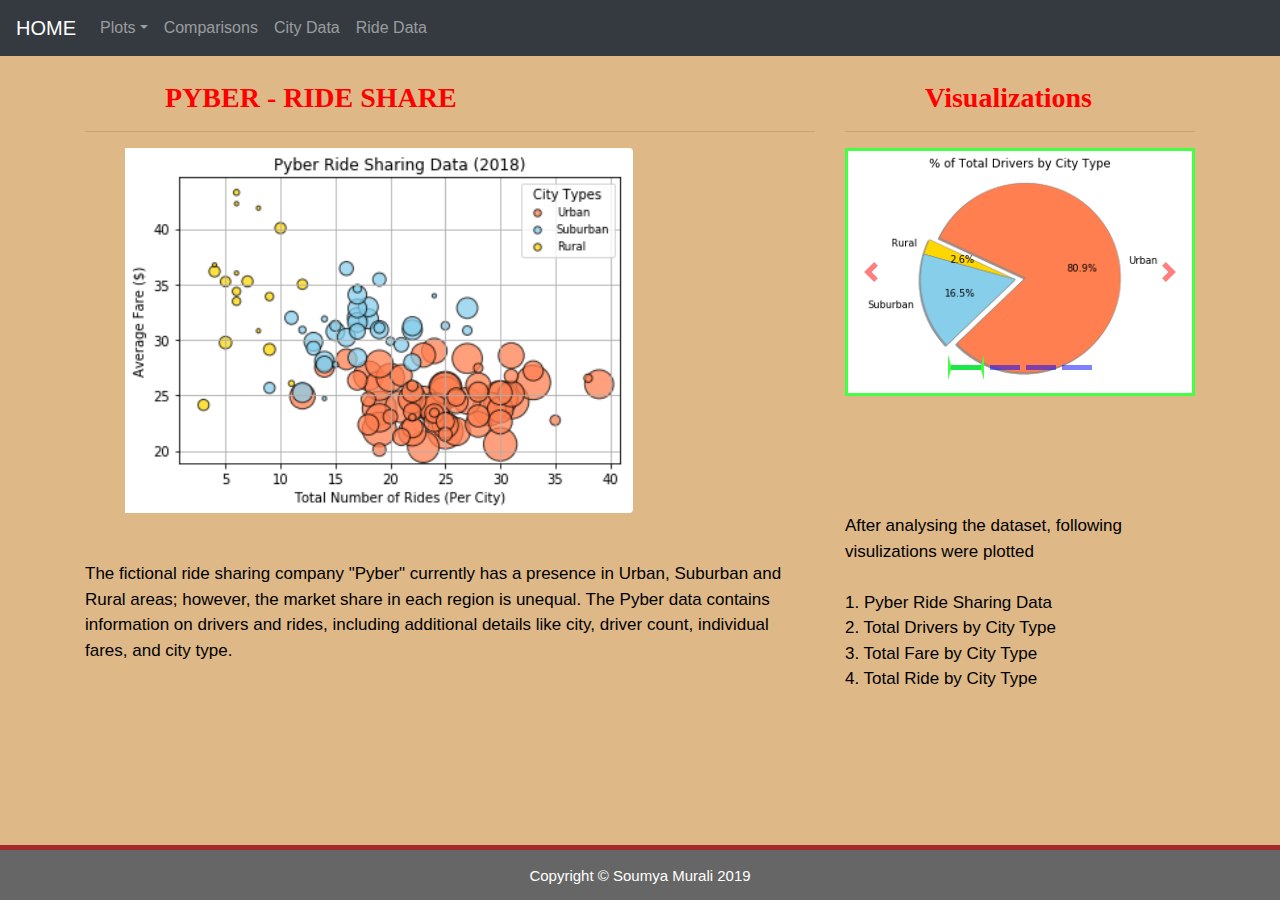
<file: index.html>
<!DOCTYPE html>
<html>
    <head>
        <meta charset="utf-8" />
        <meta http-equiv="X-UA-Compatible" content="IE=edge">
        <title> Pyber-Bootstrap Visualization Dashboard </title>
        <meta name="viewport" content="width=device-width, initial-scale=1">
        
        
        <!-- Bootstrap CSS -->
        <link rel="stylesheet" href="https://maxcdn.bootstrapcdn.com/bootstrap/4.3.1/css/bootstrap.min.css">
        <script src="https://ajax.googleapis.com/ajax/libs/jquery/3.4.1/jquery.min.js"></script>
        <script src="https://cdnjs.cloudflare.com/ajax/libs/popper.js/1.14.7/umd/popper.min.js"></script>
        <script src="https://maxcdn.bootstrapcdn.com/bootstrap/4.3.1/js/bootstrap.min.js"></script>

        <!--CSS Link-->
        <link rel="stylesheet" type="text/css" href="style.css">

    </head>

    <body>

        <!--nav section-->
        <nav class="navbar navbar-expand-lg navbar-dark bg-dark">
                <a class="navbar-brand" href="index.html">HOME</a>
                <button class="navbar-toggler" type="button" data-toggle="collapse" data-target="#navbarColor02"
                aria-controls="navbarColor02" aria-expanded="false" aria-label="Toggle navigation">
                  <span class="navbar-toggler-icon"></span>
                </button>
              
                <div class="collapse navbar-collapse" id="navbarColor02">
                  <ul class="navbar-nav mr-auto">

                        <li class="nav-item dropdown">
                                <a class="nav-link dropdown-toggle" href="#" id="navbarDropdownMenuLink" data-toggle="dropdown"
                                aria-haspopup="true" aria-expanded="false">Plots</a>
                                <div class="dropdown-menu" aria-labelledby="navbarDropdownMenuLink">
                                    <a class="dropdown-item" href="Pyber_Ride_Sharing_Data.html">Pyber Ride Sharing Data</a>
                                    <a class="dropdown-item" href="Total_Drivers_by_City.html">Total Drivers By City Type</a>
                                    <a class="dropdown-item" href="Total_Fare_by_City.html">Total Fare By City Type</a>
                                    <a class="dropdown-item" href="Total_Ride_by_City.html">Total Ride By City Type</a>
                             
                                </div>
        

                    
                    <li class="nav-item">
                      <a class="nav-link" href="comparisons.html">Comparisons</a>
                    </li>
                    <li class="nav-item">
                      <a class="nav-link" href="city_data.html">City Data</a>
                    </li>
                    <li class="nav-item">
                      <a class="nav-link" href="ride_data.html">Ride Data</a>
                    </li>
                  </ul>
                  
                </div>
              </nav>


        <!-- Content Section -->
        <div class="container">
                <div class="row">
                    <div class="col-lg-8 col-md-12">
                        <!-- Left box  -->
                        <div class="box">
                            <h3 class="title">PYBER - RIDE SHARE</h3>
                            <hr>
                            <img src="images/Bubble_Plot.png" class="vizualization rounded float-left"
                             alt="Pyber Ride Sharing Data">
                        </div>
                    </div>
                
                    <div class="col-lg-4 col-md-12">
                        <!-- Right Box -->
                        <div class="box">
                            <h3 class="title">Visualizations</h3>
                            <hr>
                                      <div id="myCarousel" class="carousel slide">
                                      
                                          <!-- Indicators -->
                                          <ul class="carousel-indicators">
                                              <li class="item1 active"></li>
                                              <li class="item2"></li>
                                              <li class="item3"></li>
                                              <li class="item4"></li>
                                          </ul>
                                          
                                              <!-- The slideshow -->
                                              <div class="carousel-inner">
                                                    <div class="carousel-item active">
                                                    <a href="Total_Drivers_by_City.html">
                                                    <img src="images/Total_Drivers_by_City.png" alt="Drivers" width="700" height="400">
                                                    </a>
                                                    </div>
                                                    
                                                    <div class="carousel-item">
                                                    <a href="Pyber_Ride_Sharing_Data.html">
                                                    <img src="images/Bubble_Plot.png" alt="Pyber" width="700" height="400">
                                                    </a>  
                                                    </div>
                                                      
                                                    <div class="carousel-item">
                                                    <a href="Total_Fare_by_City.html">
                                                    <img src="images/Total_Fare_by_City.png" alt="Fare" width="700" height="400">
                                                    </a>
                                                    </div>
                                                      
                                                    <div class="carousel-item">
                                                    <a href="Total_Ride_by_City.html">
                                                    <img src="images/Total_Ride_by_City.png" alt="Ride" width="700" height="400">
                                                    </a>  
                                                    </div>
                                              </div>
                                          
                                          <!-- Left and right controls -->
                                          <a class="carousel-control-prev" href="#myCarousel">
                                              <span class="carousel-control-prev-icon"></span>
                                          </a>
                                          <a class="carousel-control-next" href="#myCarousel">
                                              <span class="carousel-control-next-icon"></span>
                                          </a>
                                      </div>
                    </div>
                 </div>
               </div>
                
               
                <div class="row">
                    <div class="col-lg-8 col-md-12" style="padding-bottom :100px";>
                        <!-- Left box  -->
                        <div class="box">
                            <br></br>
                            <p>The fictional ride sharing company "Pyber" currently has a presence in Urban, Suburban and Rural areas;
                                however, the market share in each region is unequal. The Pyber data contains information on drivers and rides,
                                including additional details like city, driver count, individual fares, and city type.</p>
                                
                        </div>
                    </div>

                    <div class="col-lg-4 col-md-12" style="padding-bottom :100px";>
                        <!-- Left box  -->
                        <div class="box">
                            
                            <p>After analysing the dataset, following visulizations were plotted
                              <br></br>
                               1. Pyber Ride Sharing Data
                               <br>
                               2. Total Drivers by City Type
                               <br>
                               3. Total Fare by City Type
                               <br>
                               4. Total Ride by City Type</p>
                                
                        </div>
                    </div>

                </div>


            </div>
    
            <!-- Bootstrap JS -->
            <script>
                    $(document).ready(function(){
                      // Activate Carousel
                      $("#myCarousel").carousel({
                        interval: 1000 * 3
                      });                        
                      // Enable Carousel Indicators
                      $(".item1").click(function(){
                        $("#myCarousel").carousel(0);
                      });
                      $(".item2").click(function(){
                        $("#myCarousel").carousel(1);
                      });
                      $(".item3").click(function(){
                        $("#myCarousel").carousel(2);
                      });
                      $(".item4").click(function(){
                        $("#myCarousel").carousel(3);
                      });

                      // Enable Carousel Controls
                      $(".carousel-control-prev").click(function(){
                        $("#myCarousel").carousel("prev");
                      });
                      $(".carousel-control-next").click(function(){
                        $("#myCarousel").carousel("next");
                      });
                    });
             </script>
    
            <!-- Footer Section -->
            <footer>
                    <div class="footer">Copyright &copy; Soumya Murali 2019</div>
                </footer>

    </body>
</html>
</file>
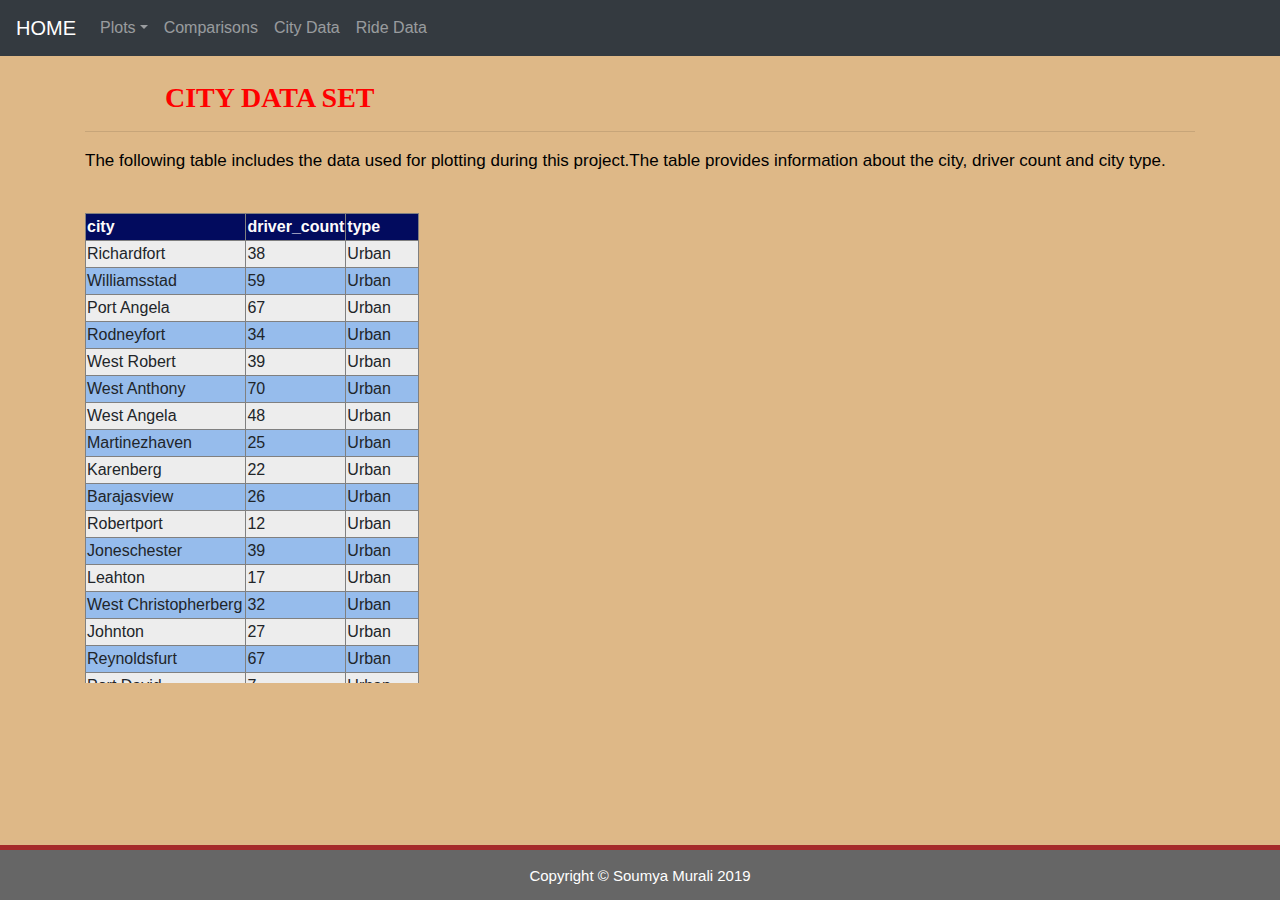
<file: city_data.html>
<!DOCTYPE html>
<html>
    <head>
        <meta charset="utf-8" />
        <meta http-equiv="X-UA-Compatible" content="IE=edge">
        <title>Pyber-Bootstrap Visualization Dashboard </title>
        <meta name="viewport" content="width=device-width, initial-scale=1">

        <!-- Bootstrap CSS -->
        <link rel="stylesheet" href="https://maxcdn.bootstrapcdn.com/bootstrap/4.3.1/css/bootstrap.min.css">
        <script src="https://ajax.googleapis.com/ajax/libs/jquery/3.4.1/jquery.min.js"></script>
        <script src="https://cdnjs.cloudflare.com/ajax/libs/popper.js/1.14.7/umd/popper.min.js"></script>
        <script src="https://maxcdn.bootstrapcdn.com/bootstrap/4.3.1/js/bootstrap.min.js"></script>

        <!--CSS Link-->
        <link rel="stylesheet" type="text/css" href="style.css">
    </head>

    <body>
        <!--nav section-->
        <nav class="navbar navbar-expand-lg navbar-dark bg-dark">
            <a class="navbar-brand" href="index.html">HOME</a>
            <button class="navbar-toggler" type="button" data-toggle="collapse" data-target="#navbarColor02"
            aria-controls="navbarColor02" aria-expanded="false" aria-label="Toggle navigation">
              <span class="navbar-toggler-icon"></span>
            </button>
          
            <div class="collapse navbar-collapse" id="navbarColor02">
              <ul class="navbar-nav mr-auto">

                    <li class="nav-item dropdown">
                            <a class="nav-link dropdown-toggle" href="#" id="navbarDropdownMenuLink" data-toggle="dropdown"
                            aria-haspopup="true" aria-expanded="false">Plots</a>
                            <div class="dropdown-menu" aria-labelledby="navbarDropdownMenuLink">
                                <a class="dropdown-item" href="Pyber_Ride_Sharing_Data.html">Pyber Ride Sharing Data</a>
                                <a class="dropdown-item" href="Total_Drivers_by_City.html">Total Drivers By City Type</a>
                                <a class="dropdown-item" href="Total_Fare_by_City.html">Total Fare By City Type</a>
                                <a class="dropdown-item" href="Total_Ride_by_City.html">Total Ride By City Type</a>
                         
                            </div>
    

                
                <li class="nav-item">
                  <a class="nav-link" href="comparisons.html">Comparisons</a>
                </li>
                <li class="nav-item">
                  <a class="nav-link" href="city_data.html">City Data</a>
                </li>
                <li class="nav-item">
                  <a class="nav-link" href="ride_data.html">Ride Data</a>
                </li>
              </ul>
              
            </div>
          </nav>


        <!-- Content Section -->
        <div class="container">
                <div class="box">
                  <h3 class="title">CITY DATA SET</h3>
                  <hr>
                  <p>The following table includes the data used for plotting during this project.The table provides information
                    about the city, driver count and city type.
                  </p>
                  <br>
                  <div class="table-responsive" style="overflow-x:auto; overflow-y:auto; max-height:470px; max-width: auto;">
    
                        <table border="1" class="dataframe">
                                <thead>
                                  <tr style="text-align: center;">
                                    <th>city</th>
                                    <th>driver_count</th>
                                    <th>type</th>
                                  </tr>
                                </thead>
                                <tbody>
                                  <tr>
                                    <td>Richardfort</td>
                                    <td>38</td>
                                    <td>Urban</td>
                                  </tr>
                                  <tr>
                                    <td>Williamsstad</td>
                                    <td>59</td>
                                    <td>Urban</td>
                                  </tr>
                                  <tr>
                                    <td>Port Angela</td>
                                    <td>67</td>
                                    <td>Urban</td>
                                  </tr>
                                  <tr>
                                    <td>Rodneyfort</td>
                                    <td>34</td>
                                    <td>Urban</td>
                                  </tr>
                                  <tr>
                                    <td>West Robert</td>
                                    <td>39</td>
                                    <td>Urban</td>
                                  </tr>
                                  <tr>
                                    <td>West Anthony</td>
                                    <td>70</td>
                                    <td>Urban</td>
                                  </tr>
                                  <tr>
                                    <td>West Angela</td>
                                    <td>48</td>
                                    <td>Urban</td>
                                  </tr>
                                  <tr>
                                    <td>Martinezhaven</td>
                                    <td>25</td>
                                    <td>Urban</td>
                                  </tr>
                                  <tr>
                                    <td>Karenberg</td>
                                    <td>22</td>
                                    <td>Urban</td>
                                  </tr>
                                  <tr>
                                    <td>Barajasview</td>
                                    <td>26</td>
                                    <td>Urban</td>
                                  </tr>
                                  <tr>
                                    <td>Robertport</td>
                                    <td>12</td>
                                    <td>Urban</td>
                                  </tr>
                                  <tr>
                                    <td>Joneschester</td>
                                    <td>39</td>
                                    <td>Urban</td>
                                  </tr>
                                  <tr>
                                    <td>Leahton</td>
                                    <td>17</td>
                                    <td>Urban</td>
                                  </tr>
                                  <tr>
                                    <td>West Christopherberg</td>
                                    <td>32</td>
                                    <td>Urban</td>
                                  </tr>
                                  <tr>
                                    <td>Johnton</td>
                                    <td>27</td>
                                    <td>Urban</td>
                                  </tr>
                                  <tr>
                                    <td>Reynoldsfurt</td>
                                    <td>67</td>
                                    <td>Urban</td>
                                  </tr>
                                  <tr>
                                    <td>Port David</td>
                                    <td>7</td>
                                    <td>Urban</td>
                                  </tr>
                                  <tr>
                                    <td>New Kimberlyborough</td>
                                    <td>33</td>
                                    <td>Urban</td>
                                  </tr>
                                  <tr>
                                    <td>Carriemouth</td>
                                    <td>52</td>
                                    <td>Urban</td>
                                  </tr>
                                  <tr>
                                    <td>Rogerston</td>
                                    <td>25</td>
                                    <td>Urban</td>
                                  </tr>
                                  <tr>
                                    <td>Jerryton</td>
                                    <td>64</td>
                                    <td>Urban</td>
                                  </tr>
                                  <tr>
                                    <td>Loganberg</td>
                                    <td>23</td>
                                    <td>Urban</td>
                                  </tr>
                                  <tr>
                                    <td>Simpsonburgh</td>
                                    <td>21</td>
                                    <td>Urban</td>
                                  </tr>
                                  <tr>
                                    <td>Port Frank</td>
                                    <td>23</td>
                                    <td>Urban</td>
                                  </tr>
                                  <tr>
                                    <td>South Latoya</td>
                                    <td>10</td>
                                    <td>Urban</td>
                                  </tr>
                                  <tr>
                                    <td>West Samuelburgh</td>
                                    <td>73</td>
                                    <td>Urban</td>
                                  </tr>
                                  <tr>
                                    <td>Grahamburgh</td>
                                    <td>61</td>
                                    <td>Urban</td>
                                  </tr>
                                  <tr>
                                    <td>West Patrickchester</td>
                                    <td>25</td>
                                    <td>Urban</td>
                                  </tr>
                                  <tr>
                                    <td>North Madeline</td>
                                    <td>19</td>
                                    <td>Urban</td>
                                  </tr>
                                  <tr>
                                    <td>South Jack</td>
                                    <td>46</td>
                                    <td>Urban</td>
                                  </tr>
                                  <tr>
                                    <td>Liumouth</td>
                                    <td>69</td>
                                    <td>Urban</td>
                                  </tr>
                                  <tr>
                                    <td>West Ericstad</td>
                                    <td>25</td>
                                    <td>Urban</td>
                                  </tr>
                                  <tr>
                                    <td>Royland</td>
                                    <td>64</td>
                                    <td>Urban</td>
                                  </tr>
                                  <tr>
                                    <td>Erikaland</td>
                                    <td>37</td>
                                    <td>Urban</td>
                                  </tr>
                                  <tr>
                                    <td>Huntermouth</td>
                                    <td>37</td>
                                    <td>Urban</td>
                                  </tr>
                                  <tr>
                                    <td>Justinberg</td>
                                    <td>39</td>
                                    <td>Urban</td>
                                  </tr>
                                  <tr>
                                    <td>South Evanton</td>
                                    <td>11</td>
                                    <td>Urban</td>
                                  </tr>
                                  <tr>
                                    <td>Lake Danielberg</td>
                                    <td>19</td>
                                    <td>Urban</td>
                                  </tr>
                                  <tr>
                                    <td>East Kaylahaven</td>
                                    <td>65</td>
                                    <td>Urban</td>
                                  </tr>
                                  <tr>
                                    <td>West Heidi</td>
                                    <td>28</td>
                                    <td>Urban</td>
                                  </tr>
                                  <tr>
                                    <td>Karenside</td>
                                    <td>5</td>
                                    <td>Urban</td>
                                  </tr>
                                  <tr>
                                    <td>South Karenland</td>
                                    <td>4</td>
                                    <td>Urban</td>
                                  </tr>
                                  <tr>
                                    <td>West Gabriel</td>
                                    <td>57</td>
                                    <td>Urban</td>
                                  </tr>
                                  <tr>
                                    <td>North Markport</td>
                                    <td>22</td>
                                    <td>Urban</td>
                                  </tr>
                                  <tr>
                                    <td>Raymondhaven</td>
                                    <td>11</td>
                                    <td>Urban</td>
                                  </tr>
                                  <tr>
                                    <td>North Barbara</td>
                                    <td>18</td>
                                    <td>Urban</td>
                                  </tr>
                                  <tr>
                                    <td>Lake Scottton</td>
                                    <td>58</td>
                                    <td>Urban</td>
                                  </tr>
                                  <tr>
                                    <td>West Josephberg</td>
                                    <td>45</td>
                                    <td>Urban</td>
                                  </tr>
                                  <tr>
                                    <td>Pattyland</td>
                                    <td>59</td>
                                    <td>Urban</td>
                                  </tr>
                                  <tr>
                                    <td>South Michelleport</td>
                                    <td>72</td>
                                    <td>Urban</td>
                                  </tr>
                                  <tr>
                                    <td>Christopherfurt</td>
                                    <td>41</td>
                                    <td>Urban</td>
                                  </tr>
                                  <tr>
                                    <td>Valentineton</td>
                                    <td>45</td>
                                    <td>Urban</td>
                                  </tr>
                                  <tr>
                                    <td>South Phillip</td>
                                    <td>38</td>
                                    <td>Urban</td>
                                  </tr>
                                  <tr>
                                    <td>North Jason</td>
                                    <td>6</td>
                                    <td>Urban</td>
                                  </tr>
                                  <tr>
                                    <td>Deanville</td>
                                    <td>49</td>
                                    <td>Urban</td>
                                  </tr>
                                  <tr>
                                    <td>Lake Jonathanshire</td>
                                    <td>5</td>
                                    <td>Urban</td>
                                  </tr>
                                  <tr>
                                    <td>New Paulton</td>
                                    <td>44</td>
                                    <td>Urban</td>
                                  </tr>
                                  <tr>
                                    <td>Hurleymouth</td>
                                    <td>36</td>
                                    <td>Urban</td>
                                  </tr>
                                  <tr>
                                    <td>Port Johnbury</td>
                                    <td>3</td>
                                    <td>Urban</td>
                                  </tr>
                                  <tr>
                                    <td>North Jasmine</td>
                                    <td>33</td>
                                    <td>Urban</td>
                                  </tr>
                                  <tr>
                                    <td>New Paulville</td>
                                    <td>44</td>
                                    <td>Urban</td>
                                  </tr>
                                  <tr>
                                    <td>Amandaburgh</td>
                                    <td>12</td>
                                    <td>Urban</td>
                                  </tr>
                                  <tr>
                                    <td>Williamsview</td>
                                    <td>46</td>
                                    <td>Urban</td>
                                  </tr>
                                  <tr>
                                    <td>New Jacobville</td>
                                    <td>50</td>
                                    <td>Urban</td>
                                  </tr>
                                  <tr>
                                    <td>Port Samanthamouth</td>
                                    <td>57</td>
                                    <td>Urban</td>
                                  </tr>
                                  <tr>
                                    <td>Roberthaven</td>
                                    <td>47</td>
                                    <td>Urban</td>
                                  </tr>
                                  <tr>
                                    <td>Port Shane</td>
                                    <td>7</td>
                                    <td>Suburban</td>
                                  </tr>
                                  <tr>
                                    <td>Lake Ann</td>
                                    <td>3</td>
                                    <td>Suburban</td>
                                  </tr>
                                  <tr>
                                    <td>Lake Scott</td>
                                    <td>23</td>
                                    <td>Suburban</td>
                                  </tr>
                                  <tr>
                                    <td>Colemanland</td>
                                    <td>23</td>
                                    <td>Suburban</td>
                                  </tr>
                                  <tr>
                                    <td>New Raymond</td>
                                    <td>17</td>
                                    <td>Suburban</td>
                                  </tr>
                                  <tr>
                                    <td>South Teresa</td>
                                    <td>21</td>
                                    <td>Suburban</td>
                                  </tr>
                                  <tr>
                                    <td>Myersshire</td>
                                    <td>19</td>
                                    <td>Suburban</td>
                                  </tr>
                                  <tr>
                                    <td>Grayville</td>
                                    <td>2</td>
                                    <td>Suburban</td>
                                  </tr>
                                  <tr>
                                    <td>Lake Robertside</td>
                                    <td>4</td>
                                    <td>Suburban</td>
                                  </tr>
                                  <tr>
                                    <td>Lewishaven</td>
                                    <td>23</td>
                                    <td>Suburban</td>
                                  </tr>
                                  <tr>
                                    <td>Rodriguezview</td>
                                    <td>20</td>
                                    <td>Suburban</td>
                                  </tr>
                                  <tr>
                                    <td>Victoriaport</td>
                                    <td>16</td>
                                    <td>Suburban</td>
                                  </tr>
                                  <tr>
                                    <td>Williamsonville</td>
                                    <td>2</td>
                                    <td>Suburban</td>
                                  </tr>
                                  <tr>
                                    <td>West Hannah</td>
                                    <td>12</td>
                                    <td>Suburban</td>
                                  </tr>
                                  <tr>
                                    <td>West Kimmouth</td>
                                    <td>4</td>
                                    <td>Suburban</td>
                                  </tr>
                                  <tr>
                                    <td>New Shannonberg</td>
                                    <td>20</td>
                                    <td>Suburban</td>
                                  </tr>
                                  <tr>
                                    <td>North Timothy</td>
                                    <td>7</td>
                                    <td>Suburban</td>
                                  </tr>
                                  <tr>
                                    <td>New Olivia</td>
                                    <td>20</td>
                                    <td>Suburban</td>
                                  </tr>
                                  <tr>
                                    <td>Lake Omar</td>
                                    <td>22</td>
                                    <td>Suburban</td>
                                  </tr>
                                  <tr>
                                    <td>Sotoville</td>
                                    <td>10</td>
                                    <td>Suburban</td>
                                  </tr>
                                  <tr>
                                    <td>Veronicaberg</td>
                                    <td>20</td>
                                    <td>Suburban</td>
                                  </tr>
                                  <tr>
                                    <td>East Kentstad</td>
                                    <td>20</td>
                                    <td>Suburban</td>
                                  </tr>
                                  <tr>
                                    <td>Bethanyland</td>
                                    <td>22</td>
                                    <td>Suburban</td>
                                  </tr>
                                  <tr>
                                    <td>South Brenda</td>
                                    <td>1</td>
                                    <td>Suburban</td>
                                  </tr>
                                  <tr>
                                    <td>Barronchester</td>
                                    <td>11</td>
                                    <td>Suburban</td>
                                  </tr>
                                  <tr>
                                    <td>Brandonfort</td>
                                    <td>10</td>
                                    <td>Suburban</td>
                                  </tr>
                                  <tr>
                                    <td>East Danielview</td>
                                    <td>22</td>
                                    <td>Suburban</td>
                                  </tr>
                                  <tr>
                                    <td>East Marymouth</td>
                                    <td>5</td>
                                    <td>Suburban</td>
                                  </tr>
                                  <tr>
                                    <td>Mezachester</td>
                                    <td>14</td>
                                    <td>Suburban</td>
                                  </tr>
                                  <tr>
                                    <td>Lewisland</td>
                                    <td>4</td>
                                    <td>Suburban</td>
                                  </tr>
                                  <tr>
                                    <td>Josephside</td>
                                    <td>25</td>
                                    <td>Suburban</td>
                                  </tr>
                                  <tr>
                                    <td>Davidfurt</td>
                                    <td>23</td>
                                    <td>Suburban</td>
                                  </tr>
                                  <tr>
                                    <td>Nicolechester</td>
                                    <td>19</td>
                                    <td>Suburban</td>
                                  </tr>
                                  <tr>
                                    <td>East Aaronbury</td>
                                    <td>7</td>
                                    <td>Suburban</td>
                                  </tr>
                                  <tr>
                                    <td>North Richardhaven</td>
                                    <td>1</td>
                                    <td>Suburban</td>
                                  </tr>
                                  <tr>
                                    <td>North Jeffrey</td>
                                    <td>11</td>
                                    <td>Suburban</td>
                                  </tr>
                                  <tr>
                                    <td>South Jennifer</td>
                                    <td>7</td>
                                    <td>Rural</td>
                                  </tr>
                                  <tr>
                                    <td>West Heather</td>
                                    <td>4</td>
                                    <td>Rural</td>
                                  </tr>
                                  <tr>
                                    <td>Newtonview</td>
                                    <td>1</td>
                                    <td>Rural</td>
                                  </tr>
                                  <tr>
                                    <td>North Holly</td>
                                    <td>8</td>
                                    <td>Rural</td>
                                  </tr>
                                  <tr>
                                    <td>Michaelberg</td>
                                    <td>6</td>
                                    <td>Rural</td>
                                  </tr>
                                  <tr>
                                    <td>Taylorhaven</td>
                                    <td>1</td>
                                    <td>Rural</td>
                                  </tr>
                                  <tr>
                                    <td>Penaborough</td>
                                    <td>6</td>
                                    <td>Rural</td>
                                  </tr>
                                  <tr>
                                    <td>Harringtonfort</td>
                                    <td>4</td>
                                    <td>Rural</td>
                                  </tr>
                                  <tr>
                                    <td>Lake Jamie</td>
                                    <td>4</td>
                                    <td>Rural</td>
                                  </tr>
                                  <tr>
                                    <td>Lake Latoyabury</td>
                                    <td>2</td>
                                    <td>Rural</td>
                                  </tr>
                                  <tr>
                                    <td>North Jaime</td>
                                    <td>1</td>
                                    <td>Rural</td>
                                  </tr>
                                  <tr>
                                    <td>South Marychester</td>
                                    <td>1</td>
                                    <td>Rural</td>
                                  </tr>
                                  <tr>
                                    <td>Garzaport</td>
                                    <td>7</td>
                                    <td>Rural</td>
                                  </tr>
                                  <tr>
                                    <td>Bradshawfurt</td>
                                    <td>7</td>
                                    <td>Rural</td>
                                  </tr>
                                  <tr>
                                    <td>New Ryantown</td>
                                    <td>2</td>
                                    <td>Rural</td>
                                  </tr>
                                  <tr>
                                    <td>Randallchester</td>
                                    <td>9</td>
                                    <td>Rural</td>
                                  </tr>
                                  <tr>
                                    <td>Jessicaport</td>
                                    <td>1</td>
                                    <td>Rural</td>
                                  </tr>
                                  <tr>
                                    <td>South Saramouth</td>
                                    <td>7</td>
                                    <td>Rural</td>
                                  </tr>
                                </tbody>
                              </table>

            <!-- Footer Section -->
            <footer>
                <div class="footer">Copyright &copy; Soumya Murali 2019</div>
            </footer>

                  </div>
                </div>
        </div>
</file>
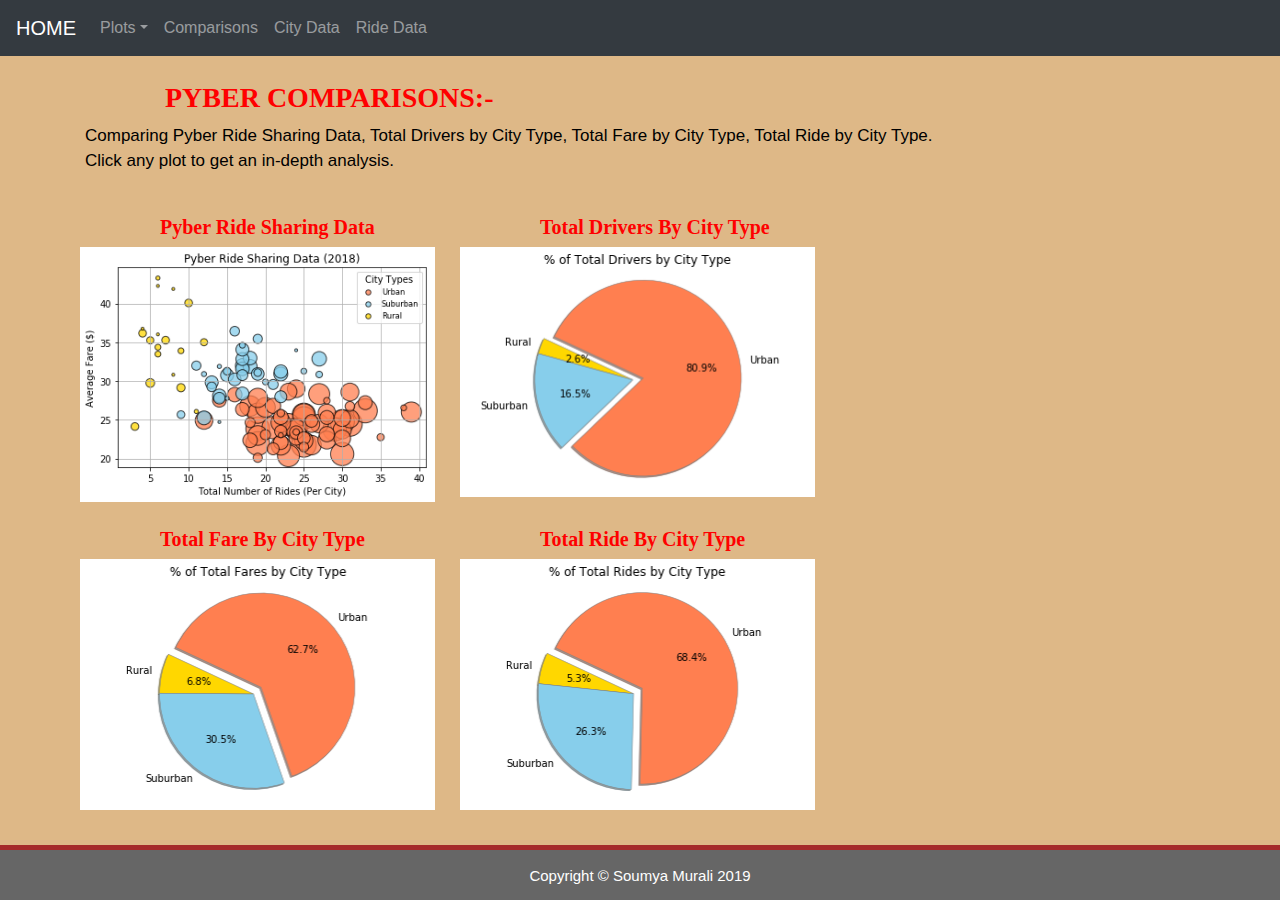
<file: comparisons.html>
<!DOCTYPE html>
<html>

    <head>
        <meta charset="utf-8" />
        <meta http-equiv="X-UA-Compatible" content="IE=edge">
        <title>Pyber-Bootstrap Visualization Dashboard</title>
        <meta name="viewport" content="width=device-width, initial-scale=1">
    
        <!-- Bootstrap CSS -->
        <link rel="stylesheet" href="https://maxcdn.bootstrapcdn.com/bootstrap/4.3.1/css/bootstrap.min.css">
        <script src="https://ajax.googleapis.com/ajax/libs/jquery/3.4.1/jquery.min.js"></script>
        <script src="https://cdnjs.cloudflare.com/ajax/libs/popper.js/1.14.7/umd/popper.min.js"></script>
        <script src="https://maxcdn.bootstrapcdn.com/bootstrap/4.3.1/js/bootstrap.min.js"></script>
        

        <!--CSS Link-->
        <link rel="stylesheet" type="text/css" href="style.css">
        
    </head>

    <body>
            <!-- Navigation Section -->
            <nav class="navbar navbar-expand-lg navbar-dark bg-dark">
                <a class="navbar-brand" href="index.html">HOME</a>
                    <button class="navbar-toggler" type="button" data-toggle="collapse" data-target="#navbarColor02"
                    aria-controls="navbarColor02" aria-expanded="false" aria-label="Toggle navigation">
                      <span class="navbar-toggler-icon"></span>
                    </button>
                  
                    <div class="collapse navbar-collapse" id="navbarColor02">
                      <ul class="navbar-nav mr-auto">
        
                            <li class="nav-item dropdown">
                                    <a class="nav-link dropdown-toggle" href="#" id="navbarDropdownMenuLink" data-toggle="dropdown"
                                    aria-haspopup="true" aria-expanded="false">Plots</a>
                                    <div class="dropdown-menu" aria-labelledby="navbarDropdownMenuLink">
                                        <a class="dropdown-item" href="Pyber_Ride_Sharing_Data.html">Pyber Ride Sharing Data</a>
                                        <a class="dropdown-item" href="Total_Drivers_by_City.html">Total Drivers By City Type</a>
                                        <a class="dropdown-item" href="Total_Fare_by_City.html">Total Fare By City Type</a>
                                        <a class="dropdown-item" href="Total_Ride_by_City.html">Total Ride By City Type</a>
                                 
                                    </div>
                            </li>
        
                        
                        <li class="nav-item">
                          <a class="nav-link" href="comparisons.html">Comparisons</a>
                        </li>
                        <li class="nav-item">
                          <a class="nav-link" href="city_data.html">City Data</a>
                        </li>
                        <li class="nav-item">
                          <a class="nav-link" href="ride_data.html">Ride Data</a>
                        </li>
                      </ul>
                      
                    </div>
                  </nav>
        
            <!-- Content Section -->
        <div class="container">
                <div class="row">
                    <div class="col-lg-10" >
                        <div class="box">
                            <h3 class="title">PYBER COMPARISONS:- </h3>
                            <p>
                            Comparing Pyber Ride Sharing Data, Total Drivers by City Type, 
                            Total Fare by City Type, Total Ride by City Type.
                            <br>
                            Click any plot to get an in-depth analysis.
                            </p>
                        </div>
                    </div>
                </div>

                    <div class="row">
                        <div class="col-lg-4" style="padding-left: 10px;">
                            <div class="box">
                                <h5 class="title">Pyber Ride Sharing Data</h5>
                                <a href="Pyber_Ride_Sharing_Data.html">
                                    <img class="panel" src="images/Bubble_Plot.png"
                                    alt="Pyber Ride Sharing Data">
                                </a>
                            </div>
                        </div>
                        <div class="col-lg-4" style="padding-left: 10px;">
                            <div class="box">
                                <h5 class="title">Total Drivers By City Type</h5>
                                <a href="Total_Drivers_by_City.html">
                                    <img class="panel" src="images/Total_Drivers_by_City.png"
                                    alt="Total Drivers By City Type">
                                </a>
                            </div>
                        </div>
                    </div>
    
                    <div class="row">
                        <div class="col-lg-4" style="padding-left: 10px; padding-bottom: 80px;">
                                <div class="box">
                                <h5 class="title">Total Fare By City Type</h5>
                                <a href="Total_Fare_by_City.html">
                                    <img class="panel" src="images/Total_Fare_by_City.png"
                                    alt="Total Fare By City Type">
                                </a>
                            </div>
                        </div>
                        <div class="col-lg-4" style="padding-left: 10px; padding-bottom: 80px;">
                            <div class="box">
                                <h5 class="title">Total Ride By City Type</h5>
                                <a href="Total_Ride_by_City.html">
                                    <img class="panel" src="images/Total_Ride_by_City.png"
                                    alt="Total Ride By City Type">
                                </a>
                            </div>
                        </div>
                    </div>
                    </div>
                </div>
            </div>
            <!-- Footer Section -->
            <footer>
                <div class="footer">Copyright &copy; Soumya Murali 2019</div>
            </footer>
    
            
        </body>
    
    </html>
</file>
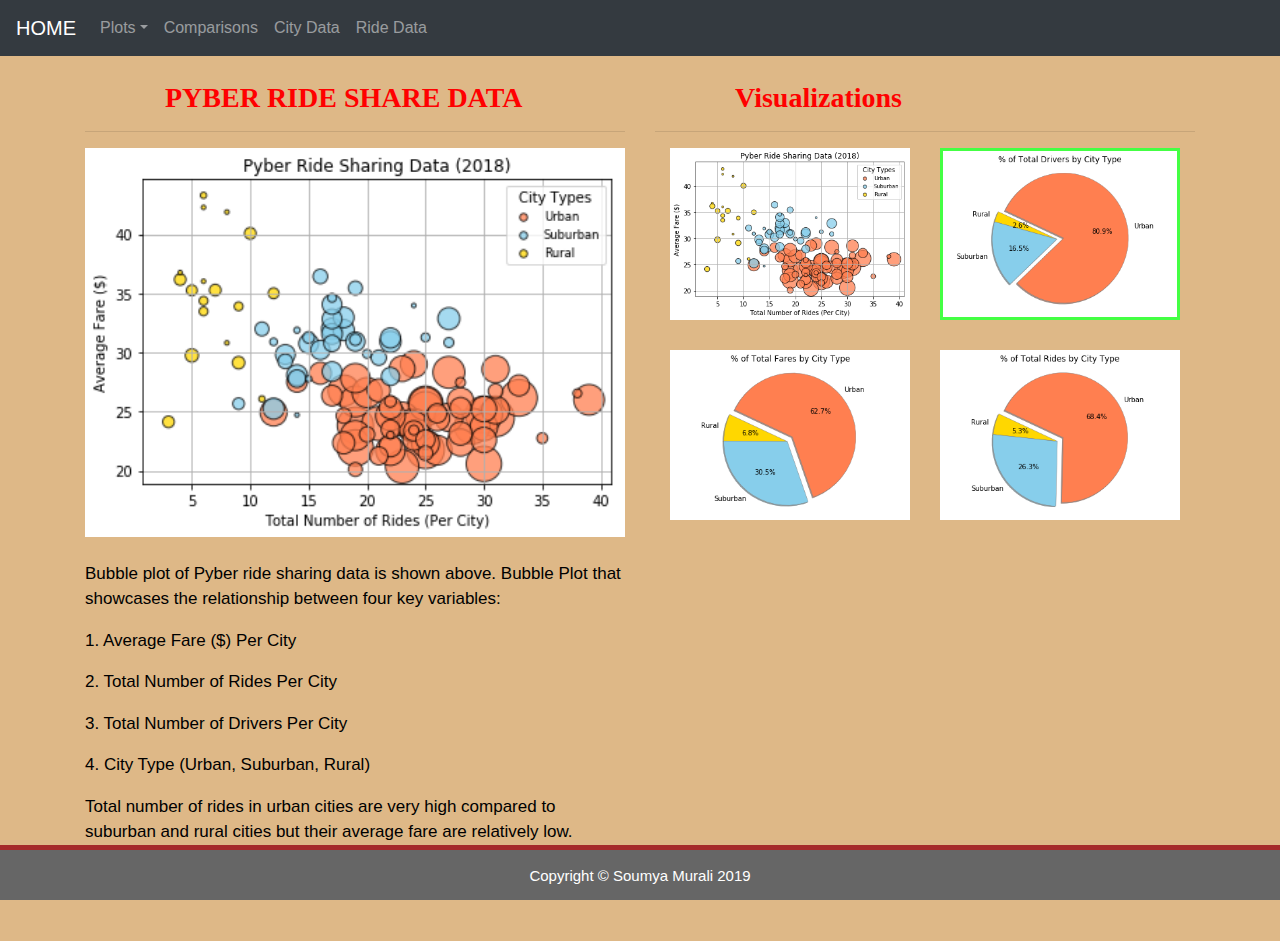
<file: Pyber_Ride_Sharing_Data.html>
<!DOCTYPE html>
<html>

    <head>
            <meta charset="utf-8" />
            <meta http-equiv="X-UA-Compatible" content="IE=edge">
            <title> Pyber-Bootstrap Visualization Dashboard </title>
            <meta name="viewport" content="width=device-width, initial-scale=1">
            
            <!-- Bootstrap CSS -->
            <link rel="stylesheet" href="https://maxcdn.bootstrapcdn.com/bootstrap/4.3.1/css/bootstrap.min.css">
            <script src="https://ajax.googleapis.com/ajax/libs/jquery/3.4.1/jquery.min.js"></script>
            <script src="https://cdnjs.cloudflare.com/ajax/libs/popper.js/1.14.7/umd/popper.min.js"></script>
            <script src="https://maxcdn.bootstrapcdn.com/bootstrap/4.3.1/js/bootstrap.min.js"></script>
            
    
            <!--CSS Link-->
            <link rel="stylesheet" type="text/css" href="style.css">
    
    </head>

    <body>
            <!-- Navigation Section -->
            <nav class="navbar navbar-expand-lg navbar-dark bg-dark">
                <a class="navbar-brand" href="index.html">HOME</a>
                    <button class="navbar-toggler" type="button" data-toggle="collapse" data-target="#navbarColor02"
                    aria-controls="navbarColor02" aria-expanded="false" aria-label="Toggle navigation">
                      <span class="navbar-toggler-icon"></span>
                    </button>
                  
                    <div class="collapse navbar-collapse" id="navbarColor02">
                      <ul class="navbar-nav mr-auto">
    
                            <li class="nav-item dropdown">
                                    <a class="nav-link dropdown-toggle" href="#" id="navbarDropdownMenuLink" data-toggle="dropdown"
                                    aria-haspopup="true" aria-expanded="false">Plots</a>
                                    <div class="dropdown-menu" aria-labelledby="navbarDropdownMenuLink">
                                        <a class="dropdown-item" href="Pyber_Ride_Sharing_Data.html">Pyber Ride Sharing Data</a>
                                        <a class="dropdown-item" href="Total_Drivers_by_City.html">Total Drivers By City Type</a>
                                        <a class="dropdown-item" href="Total_Fare_by_City.html">Total Fare By City Type</a>
                                        <a class="dropdown-item" href="Total_Ride_by_City.html">Total Ride By City Type</a>
                                 
                                    </div>
            

                        
                        <li class="nav-item">
                          <a class="nav-link" href="comparisons.html">Comparisons</a>
                        </li>
                        <li class="nav-item">
                          <a class="nav-link" href="city_data.html">City Data</a>
                        </li>
                        <li class="nav-item">
                          <a class="nav-link" href="ride_data.html">Ride Data</a>
                        </li>
                      </ul>
                      
                    </div>
                  </nav>


            <!-- Content Section -->
            <div class="container">
                    <div class="row">
                        <div class="col-lg-6 col-md-12">
                            <!-- Left box  -->
                            <div class="box" style="padding-bottom: 80px;">
                                <h3 class="title">PYBER RIDE SHARE DATA</h3>
                                <hr>
                                <img src="images/Bubble_Plot.png" alt="Pyber Ride Sharing Data">
                                <br>
                                <br>
                                <p>Bubble plot of Pyber ride sharing data is shown above.
                                Bubble Plot that showcases the relationship between four key variables:

                                        <p>1. Average Fare ($) Per City</p>
                                        <p>2. Total Number of Rides Per City</p>
                                        <p>3. Total Number of Drivers Per City</p>
                                        <p>4. City Type (Urban, Suburban, Rural)</p>
                                    
                                <p>Total number of rides in urban cities are very high compared to suburban
                                and rural cities but their average fare are relatively low.  
                                </p>
                            </div>
                        </div>
                        <div class="col-lg-6 col-md-12">  
                            <!-- Right Box -->
                            <div class="box">
                                <h3 class="title">Visualizations</h3>
                                <hr>
                                <div class="container">
                                    <div class="row" style="padding-bottom: 30px;">
                                        
                                        <div class="col-6">
                                            <a href="Pyber_Ride_Sharing_Data.html">
                                                <img class="panel" src="images/Bubble_Plot.png" alt="Pyber Ride Sharing Data">
                                            </a>
                                        </div>
                                        
                                        <div class="col-6">
                                            <a href="Total_Drivers_by_City.html">
                                                <img class="panel active" src="images/Total_Drivers_by_City.png" alt="Total Drivers By City Type">
                                            </a>
                                        </div>
                                        
                                    </div>  
                                    <div class="row" style="padding-bottom: 30px;">
                                        <div class="col-6">
                                            <a href="Total_Fare_by_City.html">
                                                <img class="panel" src="images/Total_Fare_by_City.png" alt="Total Fare By City Type">
                                            </a>
                                        </div>
                                        <div class="col-6">
                                            <a href="Total_Ride_by_City.html">
                                                <img class="panel" src="images/Total_Ride_by_City.png" alt="Total Ride By City Type">
                                            </a>
                                        </div>
                                    </div>
                                </div>
                            </div>
                        </div>
                    </div>
                </div>

                <!-- Footer Section -->
                <footer>
                    <div class="footer">Copyright &copy; Soumya Murali 2019</div>
                </footer>
        
                
            </body>
        
        </html>
</file>
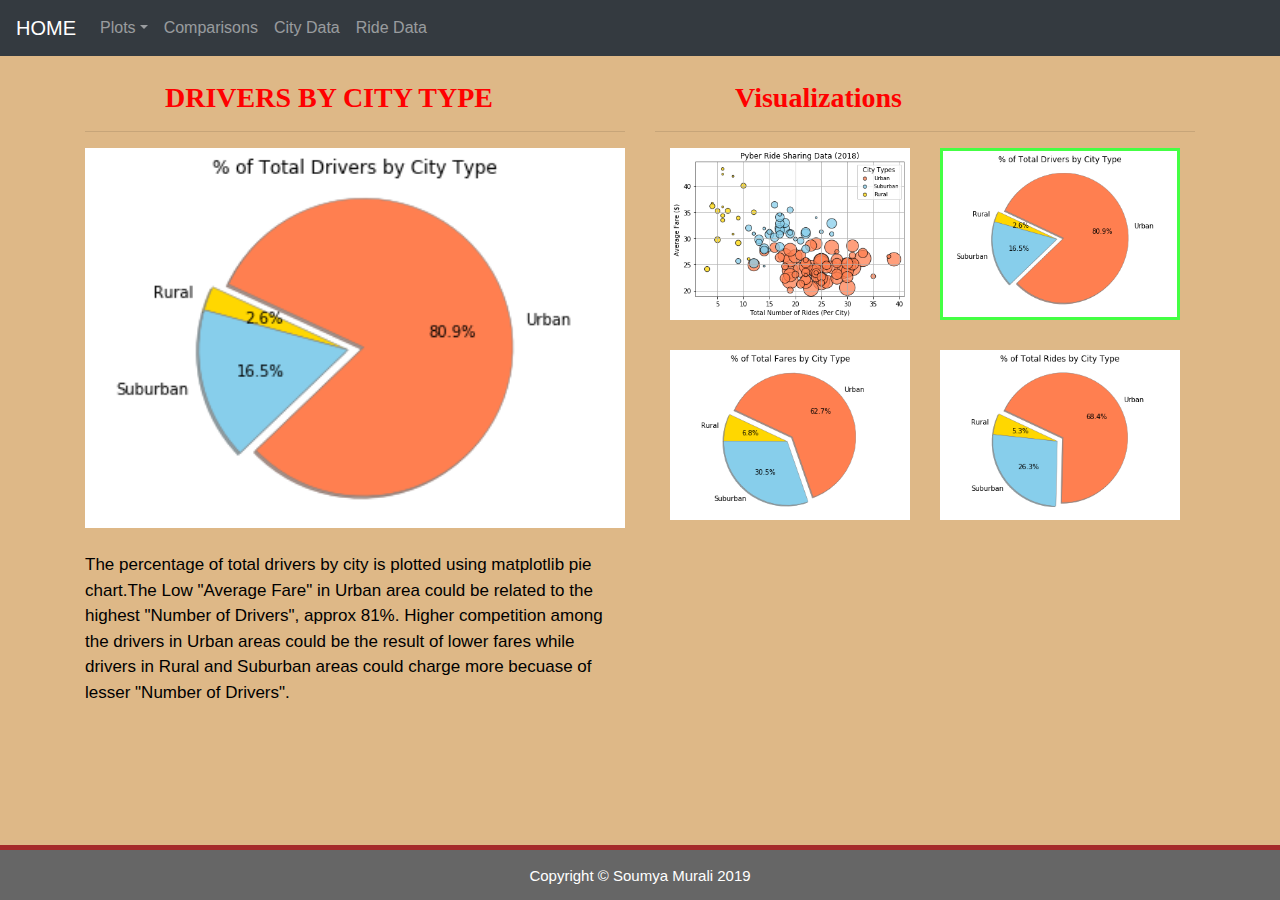
<file: Total_Drivers_by_City.html>
<!DOCTYPE html>
<html>

    <head>
        <meta charset="utf-8" />
        <meta http-equiv="X-UA-Compatible" content="IE=edge">
        <title>Pyber-Bootstrap Visualization Dashboard</title>
        <meta name="viewport" content="width=device-width, initial-scale=1">

        <!-- Bootstrap CSS -->
        <link rel="stylesheet" href="https://maxcdn.bootstrapcdn.com/bootstrap/4.3.1/css/bootstrap.min.css">
        <script src="https://ajax.googleapis.com/ajax/libs/jquery/3.4.1/jquery.min.js"></script>
        <script src="https://cdnjs.cloudflare.com/ajax/libs/popper.js/1.14.7/umd/popper.min.js"></script>
        <script src="https://maxcdn.bootstrapcdn.com/bootstrap/4.3.1/js/bootstrap.min.js"></script>

        <!--CSS Link-->
        <link rel="stylesheet" type="text/css" href="style.css">
    </head>

    <body>
            <!-- Navigation Section -->
            <nav class="navbar navbar-expand-lg navbar-dark bg-dark">
                <a class="navbar-brand" href="index.html">HOME</a>
                    <button class="navbar-toggler" type="button" data-toggle="collapse" data-target="#navbarColor02"
                    aria-controls="navbarColor02" aria-expanded="false" aria-label="Toggle navigation">
                      <span class="navbar-toggler-icon"></span>
                    </button>
                  
                    <div class="collapse navbar-collapse" id="navbarColor02">
                      <ul class="navbar-nav mr-auto">
    
                            <li class="nav-item dropdown">
                                    <a class="nav-link dropdown-toggle" href="#" id="navbarDropdownMenuLink" data-toggle="dropdown"
                                    aria-haspopup="true" aria-expanded="false">Plots</a>
                                    <div class="dropdown-menu" aria-labelledby="navbarDropdownMenuLink">
                                        <a class="dropdown-item" href="Pyber_Ride_Sharing_Data.html">Pyber Ride Sharing Data</a>
                                        <a class="dropdown-item" href="Total_Drivers_by_City.html">Total Drivers By City Type</a>
                                        <a class="dropdown-item" href="Total_Fare_by_City.html">Total Fare By City Type</a>
                                        <a class="dropdown-item" href="Total_Ride_by_City.html">Total Ride By City Type</a>
                                 
                                    </div>
            

                        <li class="nav-item">
                          <a class="nav-link" href="comparisons.html">Comparisons</a>
                        </li>
                        <li class="nav-item">
                          <a class="nav-link" href="city_data.html">City Data</a>
                        </li>
                        <li class="nav-item">
                          <a class="nav-link" href="ride_data.html">Ride Data</a>
                        </li>
                      </ul>
                      
                    </div>
                  </nav>


            <!-- Content Section -->
            <div class="container">
                <div class="row">
                    <div class="col-lg-6 col-md-12">
                        <!-- Left box  -->
                        <div class="box" style="padding-bottom: 80px;">
                            <h3 class="title">DRIVERS BY CITY TYPE</h3>
                            <hr>
                            <img src="images/Total_Drivers_by_City.png" alt="Total Drivers By City Type">
                            <br>
                            <br>
                            <p>The percentage of total drivers by city is plotted using matplotlib pie chart.The Low "Average Fare" in Urban area
                            could be related to the highest "Number of Drivers", approx 81%. Higher competition among the drivers in Urban areas
                            could be the result of lower fares while drivers in Rural and Suburban areas could charge more becuase of lesser
                            "Number of Drivers".
                            </p>
                        </div>
                    </div>
                    <div class="col-lg-6 col-md-12">  
                        <!-- Right Box -->
                        <div class="box">
                            <h3 class="title">Visualizations</h3>
                            <hr>
                            <div class="container">
                                <div class="row" style="padding-bottom: 30px;">
                                    
                                    <div class="col-6">
                                        <a href="Pyber_Ride_Sharing_Data.html">
                                            <img class="panel" src="images/Bubble_Plot.png" alt="Pyber Ride Sharing Data">
                                        </a>
                                    </div>
                                    <div class="col-6">
                                        <a href="Total_Drivers_by_City.html">
                                            <img class="panel active" src="images/Total_Drivers_by_City.png" alt="Total Drivers By City Type">
                                        </a>
                                    </div>
                                    
                                </div>  
                                <div class="row" style="padding-bottom: 30px;">
                                    <div class="col-6">
                                        <a href="Total_Fare_by_City.html">
                                            <img class="panel" src="images/Total_Fare_by_City.png" alt="Total Fare By City Type">
                                        </a>
                                    </div>
                                    <div class="col-6">
                                        <a href="Total_Ride_by_City.html">
                                            <img class="panel" src="images/Total_Ride_by_City.png" alt="Total Ride By City Type">
                                        </a>
                                    </div>
                                </div>
                            </div>
                        </div>
                    </div>
                </div>
            </div>
            <!-- Footer Section -->
            <footer>
                <div class="footer">Copyright &copy; Soumya Murali 2019</div>
            </footer>
    
        </body>
    
    </html>
</file>
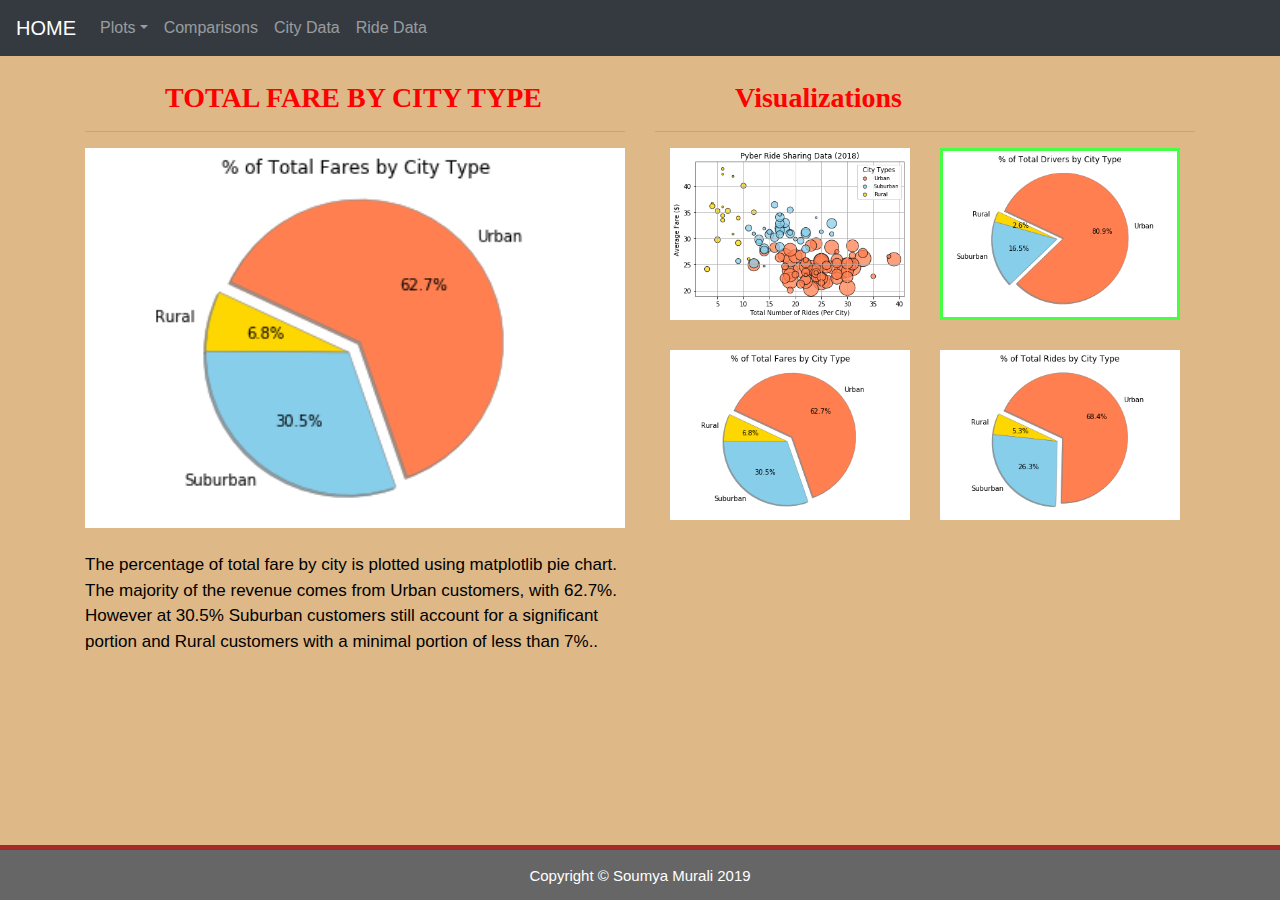
<file: Total_Fare_by_City.html>
<!DOCTYPE html>
<html>

    <head>
        <meta charset="utf-8" />
        <meta http-equiv="X-UA-Compatible" content="IE=edge">
        <title>Pyber-Bootstrap-Visualization Dashboard</title>
        <meta name="viewport" content="width=device-width, initial-scale=1">

       <!-- Bootstrap CSS -->
       <link rel="stylesheet" href="https://maxcdn.bootstrapcdn.com/bootstrap/4.3.1/css/bootstrap.min.css">
       <script src="https://ajax.googleapis.com/ajax/libs/jquery/3.4.1/jquery.min.js"></script>
       <script src="https://cdnjs.cloudflare.com/ajax/libs/popper.js/1.14.7/umd/popper.min.js"></script>
       <script src="https://maxcdn.bootstrapcdn.com/bootstrap/4.3.1/js/bootstrap.min.js"></script>
       

        <!--CSS Link-->
        <link rel="stylesheet" type="text/css" href="style.css">

    </head>

    <body>
            <!-- Navigation Section -->
            <nav class="navbar navbar-expand-lg navbar-dark bg-dark">
                <a class="navbar-brand" href="index.html">HOME</a>
                    <button class="navbar-toggler" type="button" data-toggle="collapse" data-target="#navbarColor02"
                    aria-controls="navbarColor02" aria-expanded="false" aria-label="Toggle navigation">
                      <span class="navbar-toggler-icon"></span>
                    </button>
                  
                    <div class="collapse navbar-collapse" id="navbarColor02">
                      <ul class="navbar-nav mr-auto">
    
                            <li class="nav-item dropdown">
                                    <a class="nav-link dropdown-toggle" href="#" id="navbarDropdownMenuLink" data-toggle="dropdown"
                                    aria-haspopup="true" aria-expanded="false">Plots</a>
                                    <div class="dropdown-menu" aria-labelledby="navbarDropdownMenuLink">
                                        <a class="dropdown-item" href="Pyber_Ride_Sharing_Data.html">Pyber Ride Sharing Data</a>
                                        <a class="dropdown-item" href="Total_Drivers_by_City.html">Total Drivers By City Type</a>
                                        <a class="dropdown-item" href="Total_Fare_by_City.html">Total Fare By City Type</a>
                                        <a class="dropdown-item" href="Total_Ride_by_City.html">Total Ride By City Type</a>
                                 
                                    </div>
            
    
                        
                        <li class="nav-item">
                          <a class="nav-link" href="comparisons.html">Comparisons</a>
                        </li>
                        <li class="nav-item">
                          <a class="nav-link" href="city_data.html">City Data</a>
                        </li>
                        <li class="nav-item">
                          <a class="nav-link" href="ride_data.html">Ride Data</a>
                        </li>
                      </ul>
                      
                    </div>
                  </nav>
    
    
            <!-- Content Section -->
            <div class="container">
                    <div class="row">
                        <div class="col-lg-6 col-md-12">
                            <!-- Left box  -->
                            <div class="box" style="padding-bottom: 5px;">
                                <h3 class="title">TOTAL FARE BY CITY TYPE</h3>
                                <hr>
                                <img src="images/Total_Fare_by_City.png" alt="Total Fare By City Type">
                                <br>
                                <br>
                                <p>The percentage of total fare by city is plotted using matplotlib pie chart.
                                The majority of the revenue comes from Urban customers, with 62.7%.
                                However at 30.5% Suburban customers still account for a significant portion
                                and Rural customers with a minimal portion of less than 7%..
                                </p>
                            </div>
                        </div>
                        <div class="col-lg-6 col-md-12">  
                            <!-- Right Box -->
                            <div class="box">
                                <h3 class="title">Visualizations</h3>
                                <hr>
                                <div class="container">
                                    <div class="row" style="padding-bottom: 30px;">
                                        
                                        <div class="col-6">
                                            <a href="Pyber_Ride_Sharing_Data.html">
                                                <img class="panel" src="images/Bubble_Plot.png" alt="Pyber Ride Sharing Data">
                                            </a>
                                        </div>
                                        <div class="col-6">
                                            <a href="Total_Drivers_by_City.html">
                                                <img class="panel active" src="images/Total_Drivers_by_City.png" alt="Total Drivers By City Type">
                                            </a>
                                        </div>
                                        
                                    </div>  
                                    <div class="row" style="padding-bottom: 30px;">
                                        <div class="col-6">
                                            <a href="Total_Fare_by_City.html">
                                                <img class="panel" src="images/Total_Fare_by_City.png" alt="Total Fare By City Type">
                                            </a>
                                        </div>
                                        <div class="col-6">
                                            <a href="Total_Ride_by_City.html">
                                                <img class="panel" src="images/Total_Ride_by_City.png" alt="Total Ride By City Type">
                                            </a>
                                        </div>
                                    </div>
                                </div>
                            </div>
                        </div>
                    </div>
                </div>
                <!-- Footer Section -->
                <footer>
                    <div class="footer">Copyright &copy; Soumya Murali 2019</div>
                </footer>
        
            </body>
        
        </html>
            </body>
        </html>
</file>
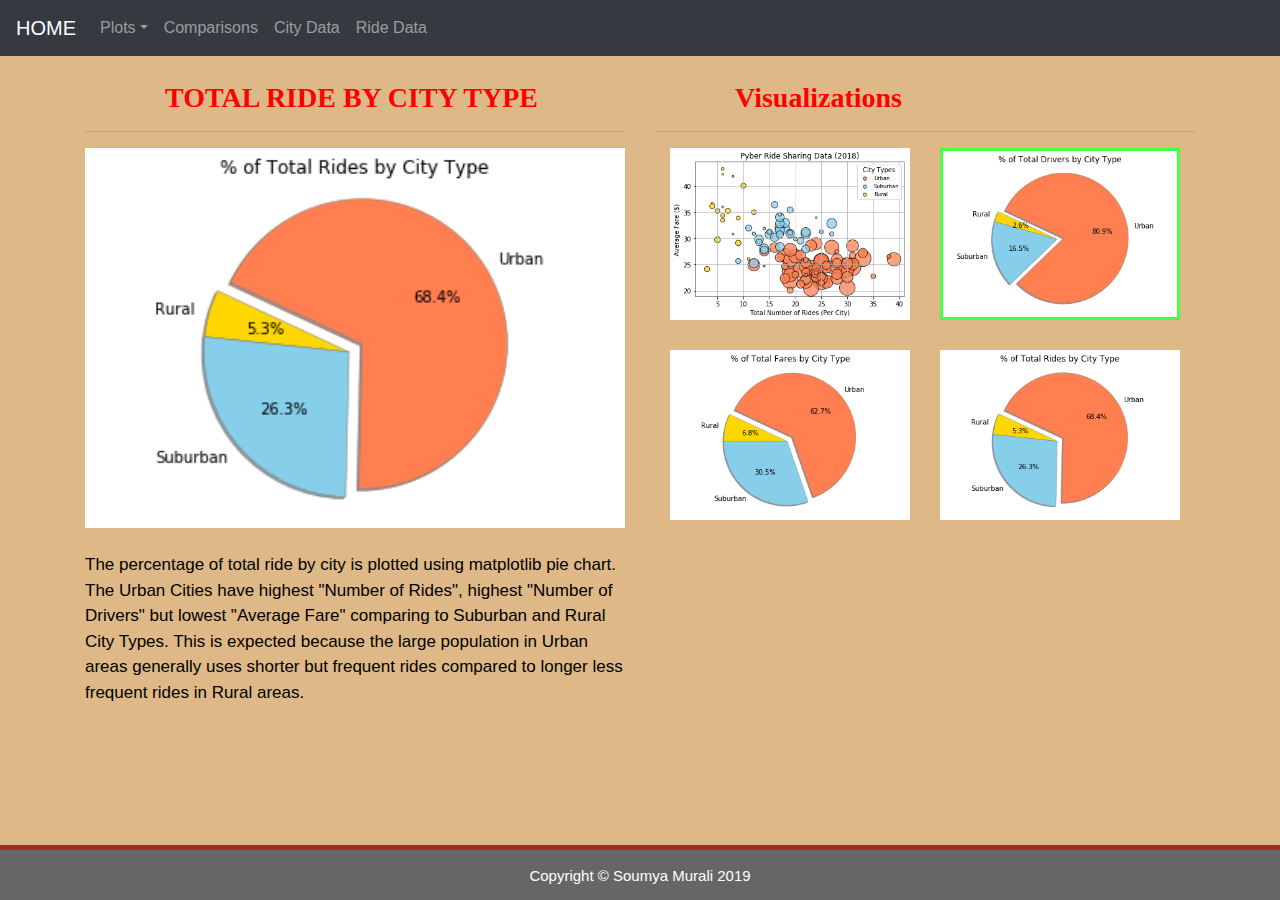
<file: Total_Ride_by_City.html>
<!DOCTYPE html>
<html>

    <head>
        <meta charset="utf-8" />
        <meta http-equiv="X-UA-Compatible" content="IE=edge">
        <title>Pyber-Bootstrap Visualization Dashboard</title>
        <meta name="viewport" content="width=device-width, initial-scale=1">

        <!-- Bootstrap CSS -->
        <link rel="stylesheet" href="https://maxcdn.bootstrapcdn.com/bootstrap/4.3.1/css/bootstrap.min.css">
        <script src="https://ajax.googleapis.com/ajax/libs/jquery/3.4.1/jquery.min.js"></script>
        <script src="https://cdnjs.cloudflare.com/ajax/libs/popper.js/1.14.7/umd/popper.min.js"></script>
        <script src="https://maxcdn.bootstrapcdn.com/bootstrap/4.3.1/js/bootstrap.min.js"></script>

        <!--CSS Link-->
        <link rel="stylesheet" type="text/css" href="style.css">

    </head>

    <body>
            <!-- Navigation Section -->
            <nav class="navbar navbar-expand-lg navbar-dark bg-dark">
                    <a class="navbar-brand" href="index.html">HOME</a>
                    <button class="navbar-toggler" type="button" data-toggle="collapse" data-target="#navbarColor02"
                    aria-controls="navbarColor02" aria-expanded="false" aria-label="Toggle navigation">
                      <span class="navbar-toggler-icon"></span>
                    </button>
                  
                    <div class="collapse navbar-collapse" id="navbarColor02">
                      <ul class="navbar-nav mr-auto">
    
                            <li class="nav-item dropdown">
                                    <a class="nav-link dropdown-toggle" href="#" id="navbarDropdownMenuLink" data-toggle="dropdown"
                                    aria-haspopup="true" aria-expanded="false">Plots</a>
                                    <div class="dropdown-menu" aria-labelledby="navbarDropdownMenuLink">
                                        <a class="dropdown-item" href="Pyber_Ride_Sharing_Data.html">Pyber Ride Sharing Data</a>
                                        <a class="dropdown-item" href="Total_Drivers_by_City.html">Total Drivers By City Type</a>
                                        <a class="dropdown-item" href="Total_Fare_by_City.html">Total Fare By City Type</a>
                                        <a class="dropdown-item" href="Total_Ride_by_City.html">Total Ride By City Type</a>
                                 
                                    </div>
            
    
                        <li class="nav-item">
                          <a class="nav-link" href="comparisons.html">Comparisons</a>
                        </li>
                        <li class="nav-item">
                          <a class="nav-link" href="city_data.html">City Data</a>
                        </li>
                        <li class="nav-item">
                          <a class="nav-link" href="ride_data.html">Ride Data</a>
                        </li>
                      </ul>
                      
                    </div>
                  </nav>
    
    

            <!-- Content Section -->
            <div class="container">
                    <div class="row">
                        <div class="col-lg-6 col-md-12">
                            <!-- Left box  -->
                            <div class="box" style="padding-bottom: 80px;">
                                <h3 class="title">TOTAL RIDE BY CITY TYPE</h3>
                                <hr>
                                <img src="images/Total_Ride_by_City.png" alt="Total Ride By City Type">
                                <br>
                                <br>
                                <p>The percentage of total ride by city is plotted using matplotlib pie chart.
                                The Urban Cities have highest "Number of Rides", highest "Number of Drivers"
                                but lowest "Average Fare" comparing to Suburban and Rural City Types. This is
                                expected because the large population in Urban areas generally uses shorter
                                but frequent rides compared to longer less frequent rides in Rural areas.
                                </p>
                            </div>
                        </div>
                        <div class="col-lg-6 col-md-12">  
                            <!-- Right Box -->
                            <div class="box">
                                <h3 class="title">Visualizations</h3>
                                <hr>
                                <div class="container">
                                    <div class="row" style="padding-bottom: 30px;">
                                        
                                        <div class="col-6">
                                            <a href="Pyber_Ride_Sharing_Data.html">
                                                <img class="panel" src="images/Bubble_Plot.png" alt="Pyber Ride Sharing Data">
                                            </a>
                                        </div>
                                        <div class="col-6">
                                            <a href="Total_Drivers_by_City.html">
                                                <img class="panel active" src="images/Total_Drivers_by_City.png" alt="Total Drivers By City Type">
                                            </a>
                                        </div>
                                        
                                    </div>  
                                    <div class="row" style="padding-bottom: 30px;">
                                        <div class="col-6">
                                            <a href="Total_Fare_by_City.html">
                                                <img class="panel" src="images/Total_Fare_by_City.png" alt="Total Fare By City Type">
                                            </a>
                                        </div>
                                        <div class="col-6">
                                            <a href="Total_Ride_by_City.html">
                                                <img class="panel" src="images/Total_Ride_by_City.png" alt="Total Ride By City Type">
                                            </a>
                                        </div>
                                    </div>
                                </div>
                            </div>
                        </div>
                    </div>
                </div>
                
                <!-- Footer Section -->
                <footer>
                    <div class="footer">Copyright &copy; Soumya Murali 2019</div>
                </footer>
        
            </body>
        
        </html>
            </body>
        </html>
</file>
<file: style.css>
/* body */
body {
    background-color: burlywood;
  }

/* Images */
img{
    width:100% !important;
    height:100% !important;
}  

.active, .panel:hover{
    border-color:#4f4;
    border-style: solid; 
    
}

.vizualization{
    width:75% !important;
    height:75% !important;
    padding-left: 40px;
    
}


/* Title Class  */
.title{
    color: red;  
    font-family: Georgia, 'Times New Roman', Times, serif;
    font-weight: bolder; 
    padding-top: 25px;
    padding-left: 80px; 
}

/* Paragraph Element */
p{
    color: #000000;
    font-family: Arial, Helvetica, sans-serif;
    font-size: 17px; 
   }


/* Footer */
footer{
    background-color: #666666; 
    border-top-style: solid; 
    border-top-width: 5px; 
    border-top-color: brown;
    color: white; 
    min-height: 55px; 
    font-family: Arial, Helvetica, sans-serif;
    font-size: 15px; 
    text-align: center; 
    position: fixed;
    left: 0;
    bottom: 0;
    width: 100%;
    padding-top: 15px; 
    }



/* carousel */

.carousel-inner img {
width: 100%;
height: 100%;
}

.carousel-control-prev-icon {
background-image: url("data:image/svg+xml;charset=utf8,%3Csvg xmlns='http://www.w3.org/2000/svg' fill='%23f00' viewBox='0 0 8 8'%3E%3Cpath d='M5.25 0l-4 4 4 4 1.5-1.5-2.5-2.5 2.5-2.5-1.5-1.5z'/%3E%3C/svg%3E");
}

.carousel-control-next-icon {
background-image: url("data:image/svg+xml;charset=utf8,%3Csvg xmlns='http://www.w3.org/2000/svg' fill='%23f00' viewBox='0 0 8 8'%3E%3Cpath d='M2.75 0l-1.5 1.5 2.5 2.5-2.5 2.5 1.5 1.5 4-4-4-4z'/%3E%3C/svg%3E");
}

.carousel-indicators li {
    width: 30px;
    height: 5px;
    border-radius: 1%;
    background-color: #0000ff;

}
.carousel-indicators .active{
    width: 30px;
    height: 5px;
    background-color: #1ce648;
}

thead th { text-align:left; background:rgb(2, 11, 94); color:rgb(253, 251, 251)}

tr:nth-child(even) {
    background-color: rgb(150, 188, 236)
  }

  tr:nth-child(odd) {
    background-color: #EDEDED
  }
</file>
